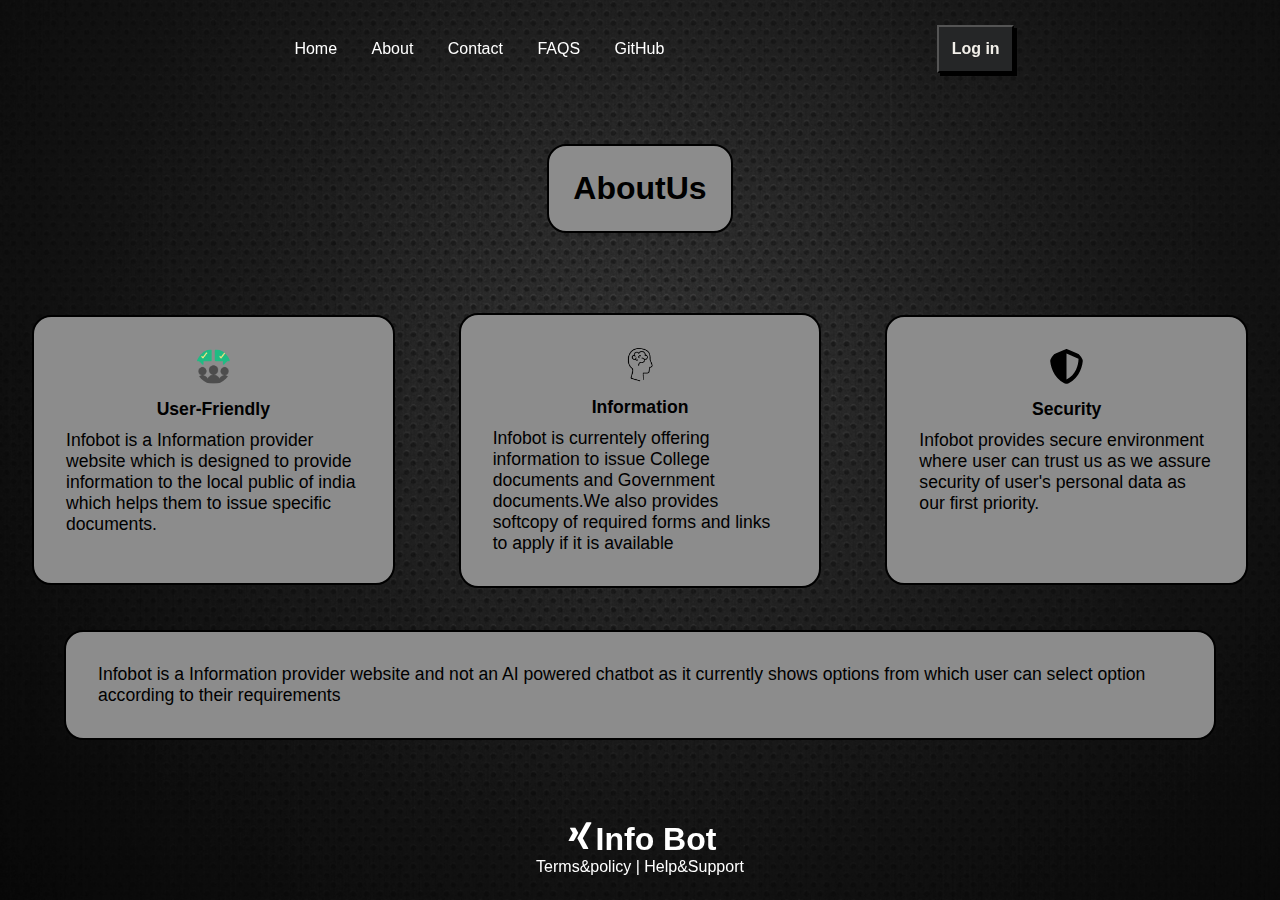
<file: about.html>
<!DOCTYPE html>
<html lang="en">
<head>
    <meta charset="UTF-8">
    <meta name="viewport" content="width=device-width, initial-scale=1.0">
    <title>Document</title>
    <link rel="stylesheet" href="HomePage.css">
    <link href='https://unpkg.com/boxicons@2.1.4/css/boxicons.min.css' rel='stylesheet'>
    <link rel="stylesheet" href="about.css">
</head>
<body>
    <header class="header">
        <nav class="navbar">
            <a href="index.html">Home</a>
            <a href="about.html">About</a>
            <a href="contactus.html">Contact</a>
            <a href="FAQ.html">FAQS</a>   
            <a href="https://github.com/saurabhkabariya/InfoBot">GitHub</a>   
        </nav>
        <nav class="login">
            <a href="LoginPage.html"><button buttontype="button" id="loginbtn">Log in</button></a>
        </nav>
       </header>
       <div class="about-section">
        <div class="heading">
            <h1>AboutUs</h1>
        </div>
       <div class="about-part">
        <center><img src="about-3.png" alt="User-Friendly" height="35px"></center>
        <div class="about-title"><center>User-Friendly</center></div>
        <p>Infobot is a Information provider website which is designed to provide information to the local public of india which helps them to issue specific documents.</p>
       </div>
       <div class="about-part">
        <center><img src="about-1.png" alt="Information" height="35px"></center>
        <div class="about-title"><center>Information</center></div>
        <p>Infobot is currentely offering information to issue College documents and Government documents.We also provides softcopy of required forms and links to apply if it is available</p>
       </div>
       <div class="about-part">
        <center><img src="about-2.svg" alt="Security" height="35px"></center>
        <div class="about-title"><center>Security</center></div>
        <p>Infobot provides secure environment where user can trust us as we assure security of user's personal data as our first priority.</p>
        <p></p>
       </div>
       <div class="not-AI">
        <p>Infobot is a Information provider website and not an AI powered chatbot as it currently shows options from which user can select option according to their requirements</p>
       </div>
        </div>
       <footer class="footer">
        <div class="aboutus">
            <a href="index.html"><h1 class="logo"><i class='bx bxl-xing'></i>Info Bot</h1></a>
            <a href="contactus.html">Terms&policy</a> | <a href="contactus.html">Help&Support</a>  
        </div>
</footer>
</body>
</html>
</file>
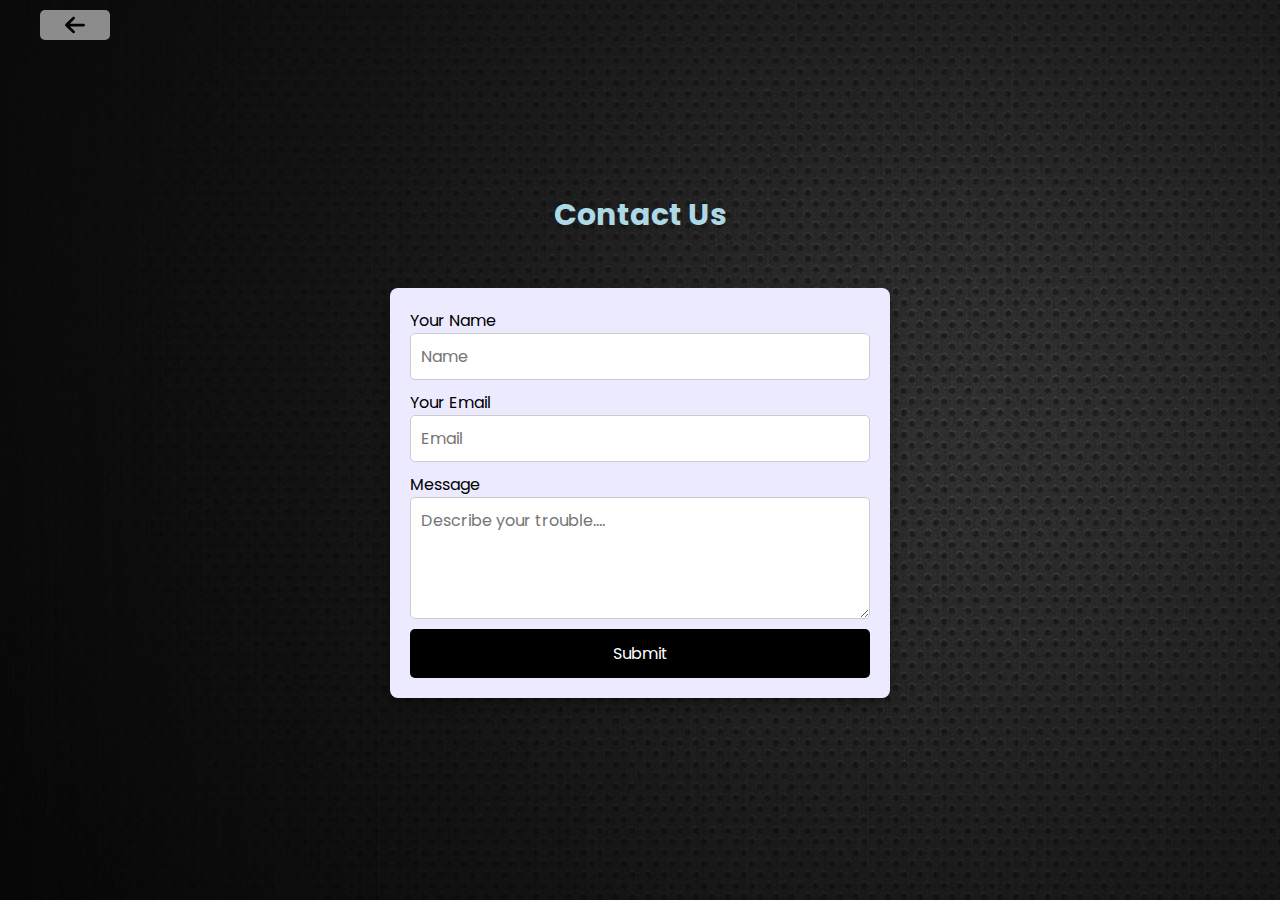
<file: contactus.html>
<!DOCTYPE html>
<html lang="en">
<head>
  <meta charset="UTF-8">
  <meta name="viewport" content="width=device-width, initial-scale=1.0">
  <link rel="preconnect" href="https://fonts.googleapis.com">
  <link rel="preconnect" href="https://fonts.gstatic.com" crossorigin>
  <link href="https://fonts.googleapis.com/css2?family=Poppins:ital,wght@0,100;0,200;0,300;0,400;0,500;0,600;0,700;0,800;0,900;1,100;1,200;1,300;1,400;1,500;1,600;1,700;1,800;1,900&display=swap" rel="stylesheet">
  <title>Support & Help</title>
  <style>
    *{
  margin: 0;
  padding: 0;
  font-family: 'Poppins', 'sans-serif';
  box-sizing: border-box;
}

h3{
  display: flex;
  justify-content: center;
  margin-bottom: 50px;
  font-size: 30px;
  color: lightblue;
}

body {
  display: flex;
  justify-content: center;
  align-items: center;
  height: 100vh;
  background-image: url("good.png");
}

.container {
  background-color: #eceaff;
  padding: 20px;
  border-radius: 8px;
  box-shadow: rgba(0,0,0,0.35) 0px 5px 15px;
  width: 500px;
}
.container h2 {
  text-align: center;
  margin-bottom: 20px;
}
.container form {
  display: flex;
  flex-direction: column;
}
.container form input[type="text"],
.container form input[type="email"],
.container form textarea {
  margin-bottom: 10px;
  padding: 10px;
  border: 1px solid #ccc;
  border-radius: 5px;
  font-size: 16px;
}
.container form textarea {
  resize: vertical;
}
.container form input[type="submit"] {
  background-color: #000;
  color: #fff;
  border: none;
  border-radius: 5px;
  padding: 12px 20px;
  font-size: 16px;
  cursor: pointer;
  transition: background-color 0.3s ease;
}
.container form input[type="submit"]:hover {
  background-color: lightblue;
  color: #000;
}

.back-btn{
  display: flex;
  align-items: center;
  justify-content: center;
  position: absolute;
  top: 10px;
  left: 40px;
  height: 30px;
  width: 70px;
  font-weight: 800;
  background-color: rgb(140,140,140);
  color: #000;
  border-radius: 5px;
  text-decoration: none;
}
#sucsses{
  margin-top: 10px;
}
  </style>


</head>
<body>
  <div class="main">
    <h3>Contact Us</h3>
    <div class="container">
      <form action="#" method="POST">
        <label for="name">Your Name</label>
        <input type="text" id="name" name="name" placeholder="Name" required>
        <label for="email">Your Email</label>
        <input type="email" id="email" name="email" placeholder="Email" required>
        <label for="message">Message</label>
        <textarea id="message" name="message" rows="4" placeholder="Describe your trouble...." required></textarea>
        <input type="submit" value="Submit" onclick="
        alert('message submited successfuly');
        ">
      </form>
    </div>
    <div id="sucsses"></div>
  </div>
  
  <a href="index.html" class="back-btn"><img src="arrow (2).svg" width="20px"></a>

</body>
</html>
</file>
<file: about.css>
.about-section{
    position: relative;
    min-height: 100vh;
    display: flex;
    justify-content: center;
    align-items: center;
}
.about-part{
    width: 33%;
    border: 2px solid black;
    min-height: 270px;
    background-color: rgb(140, 140, 140);
    padding: 2rem;
    margin: 2rem;
    font-size: 1.1rem;
    border-radius: 1.2rem;
}

.about-part img{
    border-radius: 69rem;
}
.about-title{
    padding-top: 10px;
    padding-bottom: 10px;
    font-weight: bold;
}
.not-AI{
    width: 90%;
    position: absolute;
    margin-left: 2rem;
    margin-right: 2rem;
    padding: 2rem;
    background-color: rgb(140, 140, 140);
    border: 2px solid black;
    font-size: 1.1rem;
    bottom: 10rem;
    border-radius: 1.2rem;
}
.heading{
    position: absolute;
    text-align: center;
    top: 9rem;
    background-color: rgb(140, 140, 140);
    border: 2px solid black;
    padding: 1.5rem;
    border-radius: 1.2rem;
}
</file>
<file: HomePage.css>
/* Sign up
Dcosta94
/
Animated-login-register-form
Public
Code
Issues
Pull requests
Actions
Projects
Security
Insights
Animated-login-register-form/index.css
@Dcosta94
Dcosta94 Add files via upload
 1 contributor
278 lines (257 sloc)  5.23 KB
robot image source:
@import url('https://fonts.googleapis.com/css2?family=Poppins:ital,wght@0,300;0,400;0,500;1,500&display=swap'); */

*{
    margin: 0;
    padding: 0;
    box-sizing: border-box;
    font-family: "poppins",sans-serif;
}

.logo i:hover h1{
    cursor: pointer;
    transition: .5s ease;
    transform: scale(1.2);
}

/* .bgm{
    height: 100vh;
    width: 100vw;
    display: flex;
}
.bgm img{
    overflow-y: hidden;
    position: absolute;
    width: 100%;
    height: 100%;
    object-fit: cover;
} */

body{
    height: 100vh;
    width: 100%;
    background: #000;
    overflow-x: hidden;
    background-image: url("good.png");
    background-size: cover;
    background-repeat: no-repeat;
    background-attachment: fixed;
    background-position: center;
}
/* .background{
    background: url(backgroun3.jpg) no-repeat;
    background-position: center;
    background-size:cover ;
    height: 100vh;
    width: 100%;
    filter: blur(10px);
} */

.header{
    position: fixed;
    top: 0;
    left: 0;
    width: 100%;
    padding: 25px 13%;
    background: transparent;
    display: flex;
    justify-content: space-between;
    align-items: center;
    z-index: 100;
}
.navbar{
    position: relative;
    left: 8rem;
}
.navbar a{
    position: relative;
    font-size: 16px;
    color: #fff;
    margin-right: 30px;
    text-decoration: none;
    
}

.navbar a::after{
    content: "";
    position: absolute;
    left: 0;
    width: 100%;
    height: 2px;
    background: #fff;
    bottom: -5px;
    border-radius: 5px;
    transform: translateY(10px);
    opacity: 0;
    transition: .5s ease;
}

.navbar a:hover:after{
    transform: translateY(0);
    opacity: 1;
}
.login{
    position: relative;
    background-color: transparent;
    display: flex;
    right: 6.2rem;
    align-items:center;
    justify-content: center;
}
#loginbtn{
    cursor: pointer;
    transition: .5s ease;
    padding: 0.8rem;
    background-color: #252627;
    color: #f2efe9;
    font-weight: bold;
    font-size: 16px;
    box-shadow: 3px 3px 0 black;
}
#loginbtn:hover{
    transform: scale(1.1);
    background-color: #f2efe9;
    color: #252627;
}
.container{
    text-align: center;
    position: absolute;
    left: 50%;
    top: 30%;
    transform: translate(-50%,-50%);
    width: 100%;
    height: 550px;
    margin-top: 20px;
    background: url(backgroun3.jpg) no-repeat;
    background-position: center;
    background-size:cover ;
    border-radius: 20px;
    /* overflow: hidden;  */
}
.item{
    position: absolute;
    top: 0;
    left: 5%;
    width: 58%;
    height: 100%;
    color: #fff;
    background: transparent;
    padding: 10px;
    display: flex;
    justify-content: space-between;
    flex-direction: column;
    
}
#logo{
    position: relative;
    top: 0;
    left: 0;
    width: 100%;
    height: 100%;
    padding-top: 80px;
    display: flex;
    font-size: 5rem;
    justify-content: center;
    align-items: center;
    color: #fff;
    text-decoration: none;
}
.item .logo{
    color: #fff;
    font-size: 80px;
}
.text-item h2{
    font-size: 40px;
    line-height: 1;
}
.text-item p{
    font-size: 16px;
    margin: 20px 0;
    justify-content: space-evenly;
}
.social-icon{
    height: 20%;
    width: 100%;
    display: flex;
    position: absolute;
    align-items: center;
    justify-content: space-evenly;
}
.social-icon a i{
    color: #fff;
    font-size: 24px;
    margin-left: 10px;
    cursor: pointer;
    transition: .5s ease;
}
.social-icon a:hover i{
    transform: scale(1.2);
}
.robot {
    position: relative;
    top: 15%;
    /* width: 50%; */
    /* height: 50vh; */
    left: 66%;
}
.robot img{
    /* width: 120%; */
    margin-top: -55px;
    height: 30rem;
    max-width: 350px;
    transition: .5s ease;
}
.robot img:hover{
    transform: scale(1.1);
}
.button{
    display: flex;
    align-items: center;
    justify-content: center;
    left: 110%;
    position: absolute;
    padding: 1rem;
}

.button button{
    width: 250px;
    height: 60px;
    background: rgb(255, 185, 0);
    border: 0.5mm solid black;
    border-radius: 5mm;
    box-shadow: 3px 3px 0 black;
    cursor: pointer;
    position: relative;
    overflow: hidden;
    transition: 0.3s;
  }
  .button button a{
    text-decoration: none;
    color: black;
  }
  .text {
    font-size: 22px;
    font-weight: bold;
    font-family: poppins;
    z-index: 1;
    position: relative;
  }
#twitter{
    height: 5px;
}

  .button button:hover .wave {
    top: 50%;
  }
  .button button:hover {
    box-shadow: 6px 6px 0 black;
  }
.footer{
    width: 100%;
    height: 5rem;
    position: fixed;
    bottom: 0%;
    text-align: center;
    color: white;
    text-decoration: none;
}
.footer a{
    text-decoration: none;
    color: white;
}
</file>
